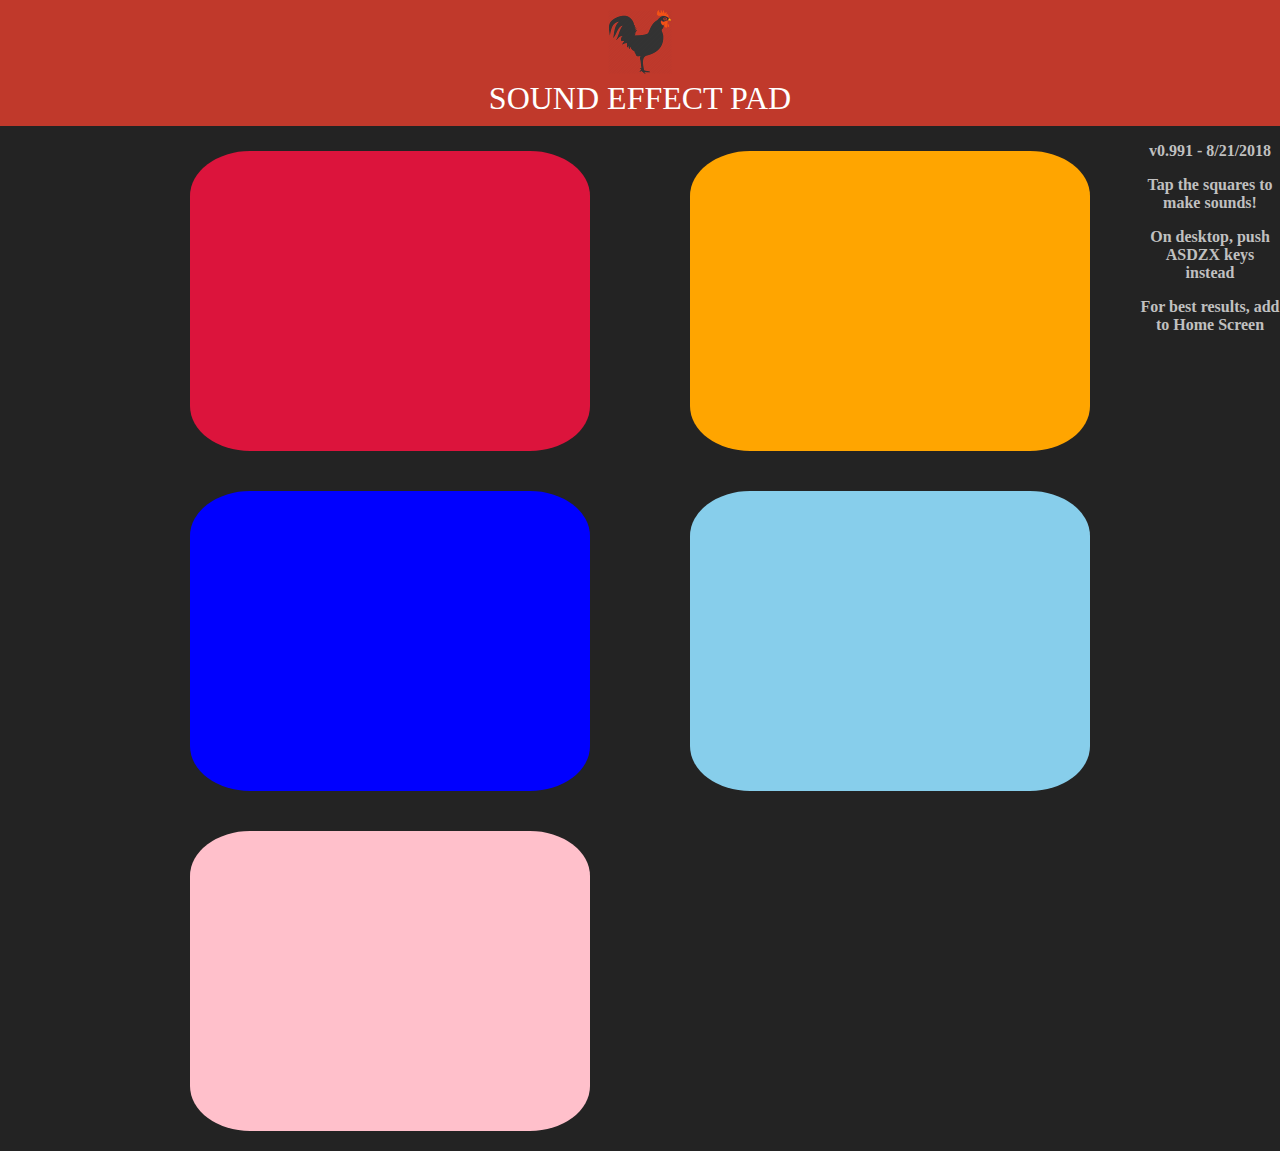
<file: index.html>
<!DOCTYPE html>
<html>
<head>
	<title>Sound Effect Pad</title>
	<link rel="stylesheet" type="text/css" href="sfxPad.css">
	<meta charset="utf-8"/>
	<meta name="robots" content="noindex" />
	<meta name="viewport" content="initial-scale=1, maximum-scale=1, user-scalable=no, width=device-width, height=device-height">
	<meta name="apple-mobile-web-app-capable" content="yes">
</head>
<body>
<h1><img src="images/cock-512.png"><br>SOUND EFFECT PAD</h1>

<div id="container">
	<div class="square" id="vocal_airhorn"></div>
	<div class="square" id="airhorn"></div>
	<div class="square" id="kick"></div>
	<div class="square" id="snare"></div>
	<div class="square" id="laugh"></div>
</div>

<p>v0.991 - 8/21/2018</p>
<p>Tap the squares to make sounds!</p>
<p>On desktop, push ASDZX keys instead</p>
<p>For best results, add to Home Screen</p>

<script type="text/javascript" src="lib/howler.min.js"></script>
<script type="text/javascript" src="sfxPad.js"></script>
</body>
</html>
</file>
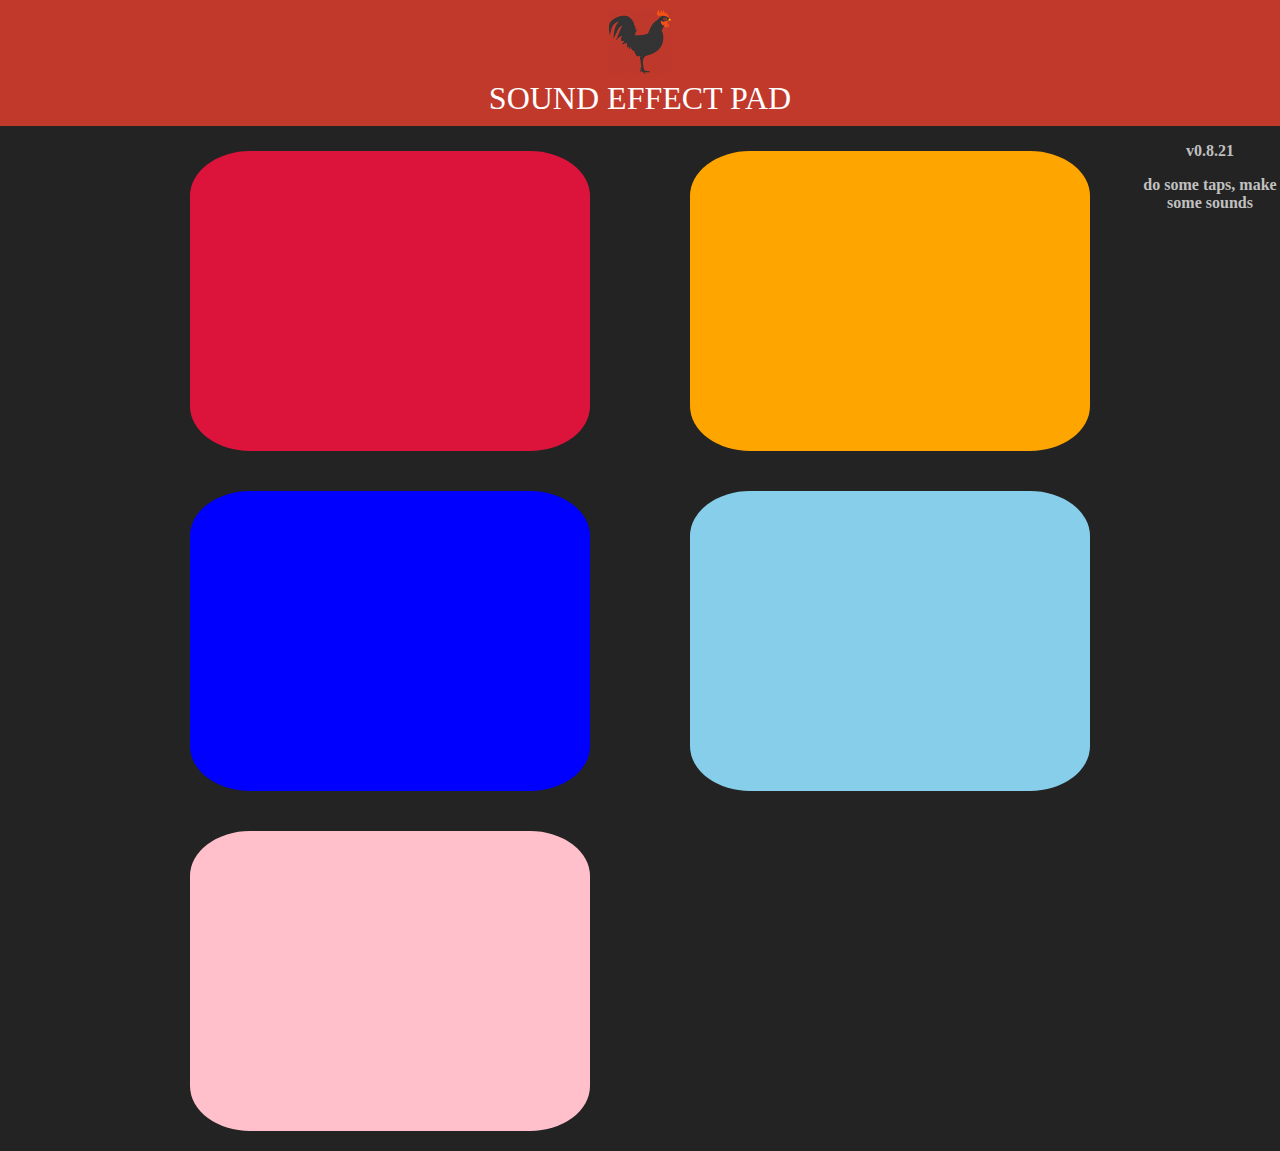
<file: sfxPad.html>
<!DOCTYPE html>
<html>
<head>
	<title>Sound Effect Pad</title>
	<link rel="stylesheet" type="text/css" href="sfxPad.css">
	<meta charset="utf-8"/>
	<meta name="robots" content="noindex" />
	<meta name="viewport" content="initial-scale=1, maximum-scale=1, user-scalable=no, width=device-width, height=device-height">
</head>
<body>
<h1><img src="images/cock-512.png"><br>SOUND EFFECT PAD</h1>

<!-- <div id="stripe">
	<button id="reset">New Colors</button>
	<span id="message"></span>
	<button class="mode">Easy</button>
	<button class="mode selected">Hard</button>
</div> -->

<div id="container">
	<div class="square" id="vocal_airhorn"></div>
	<div class="square" id="airhorn"></div>
	<div class="square" id="kick"></div>
	<div class="square" id="snare"></div>
	<div class="square" id="laugh"></div>
</div>

<p>v0.8.21</p>
<p>do some taps, make some sounds</p>

<script type="text/javascript" src="lib/howler.min.js"></script>
<script type='application/javascript' src='lib/fastclick.js'></script>
<script type="text/javascript" src="sfxPad.js"></script>
</body>
</html>
</file>
<file: sfxPad.css>
body {
	background-color: #232323;
	margin: 0;
	font-family: "Montserrat", "Avenir", "Segoe UI";
	touch-action: none;	/* Only works on Chrome/Android? https://bugs.webkit.org/show_bug.cgi?id=182521*/
}

p {
	color: silver;
	text-align: center;
	font-weight: bold;
}

.square {
	width: 40%;
	height: 40%;
	background-color: purple;
	padding-bottom: 30%; /*could also use padding-top*/
	text-overflow: hidden;
	float: left;
	margin: 2% 5%;
	border-radius: 15%;
	transition: background 0.25s;
	/*To be as browser-friendly as possible, use these*/
	-webkit-transition: background 0.25s;
	-moz-transition: background 0.25s;
}

#airhorn {
	background-color: orange;
}
#vocal_airhorn {
	background-color: crimson;
}
#kick {
	background-color: blue;
}
#snare {
	background-color: skyblue;
}
#laugh {
	background-color: pink;
}

#container {
	margin: 5px auto;
	max-width: 1000px;
}

h1 {
	color: white;
	line-height: 1.1;
	font-weight: normal;
	text-align: center;
	background-color: #c0392b;
	margin: 0;
	text-transform: uppercase;
	padding: 10px 0;
}

#stripe {
	height: 30px;
	text-align: center;
	color: black;
}

.selected {
	color: white;
	background: steelblue;
}

#colorDisplay {
	font-size: 200%;
}

button {
	border: none;
	background: none;
	text-transform: uppercase;
	height: 100%;	/*100% of parent element*/
	font-weight: 700;
	color: #2ecc71;
	letter-spacing: 1px;
	font-size: inherit;
	transition: all 0.15s;
	-webkit-transition: all 0.15s;
	-moz-transition: all 0.15s;
	outline: none;
}

#message {
	display: inline-block;
	width: 20%;
	/*With these two properties, the span takes up 20% of the space*/
}

button:hover {
	color: white;
	background: steelblue;
}
</file>
